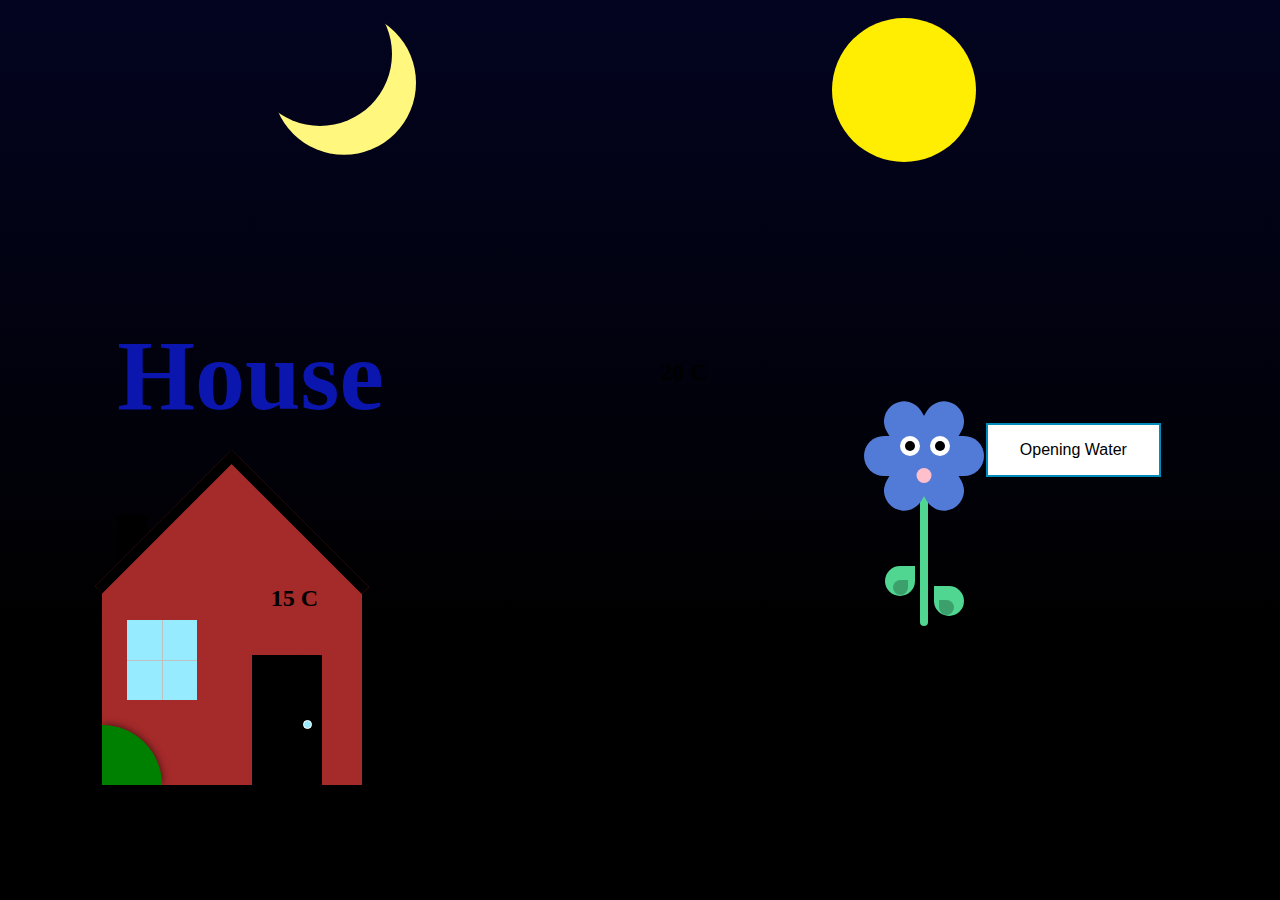
<file: index.html>
<!DOCTYPE html>
<html lang="en">
    <head>
        <meta charset="UTF-8">
        <meta http-equiv="X-UA-Compatible" content="IE=edge">
        <meta name="viewport" content="width=device-width, initial-scale=1.0">
        <link rel="stylesheet" href="style.css">
        <title>Document</title>
    </head>
    <body>

        <h1 class="titlename">House</h1>
            <!-- <div class="rein"> -->
                <!-- <div id="instructions"></div> -->
                <!-- <canvas id="canvas">Canvas is not supported in your browser</canvas> -->
            <!-- </div> -->
        <div class="animation_position">
            <section class="rain"></section>

            <div class="moon_container">
                <div class="moon"></div>
            </div>
            <div class="soon_container">
                <div class="soon"></div>
            </div>

            <h2 class="outside_tempo">20 C</h2>
            <div class="house_position">
                <div class="house">
                <h2 class="inside_tempo">15 C</h2>
                    <div class="door"></div>
                    <div class="house_flower"></div>
                    <div class="window"></div>
                </div>
            </div>
            <div class="flower_position">
                <div class="flower">
                    <div class="flower__head">
                    <div class="flower__eye left">
                        <span></span>
                    </div>
                    <div class="flower__nose"></div>
                    <div class="flower__eye right">
                        <span></span>
                    </div>
                    </div>
                
                    <div class="flower__leaf"></div>
                    <div class="flower__leaf--shadow">
                    </div>
                    <div class="flower__leaf oposite flower__leaf__left__position"></div>
                    <div class="flower__leaf--shadow oposite flower__leaf__left__position"></div>
                
                    <div class="flower__stem"></div>
                
                    <!-- <div class="flower__pot">
                    <div class="flower__pot--shadow"></div>
                    <div class="flower__pot--bottom"></div>
                    </div> -->
                </div>
            </div>
        </div>
        <div class="functional_bottoms_position">
            <button class="button button_blue">Opening Water</button>
        </div>

        <script src="main.js"></script>
    </body>
</html>
</file>
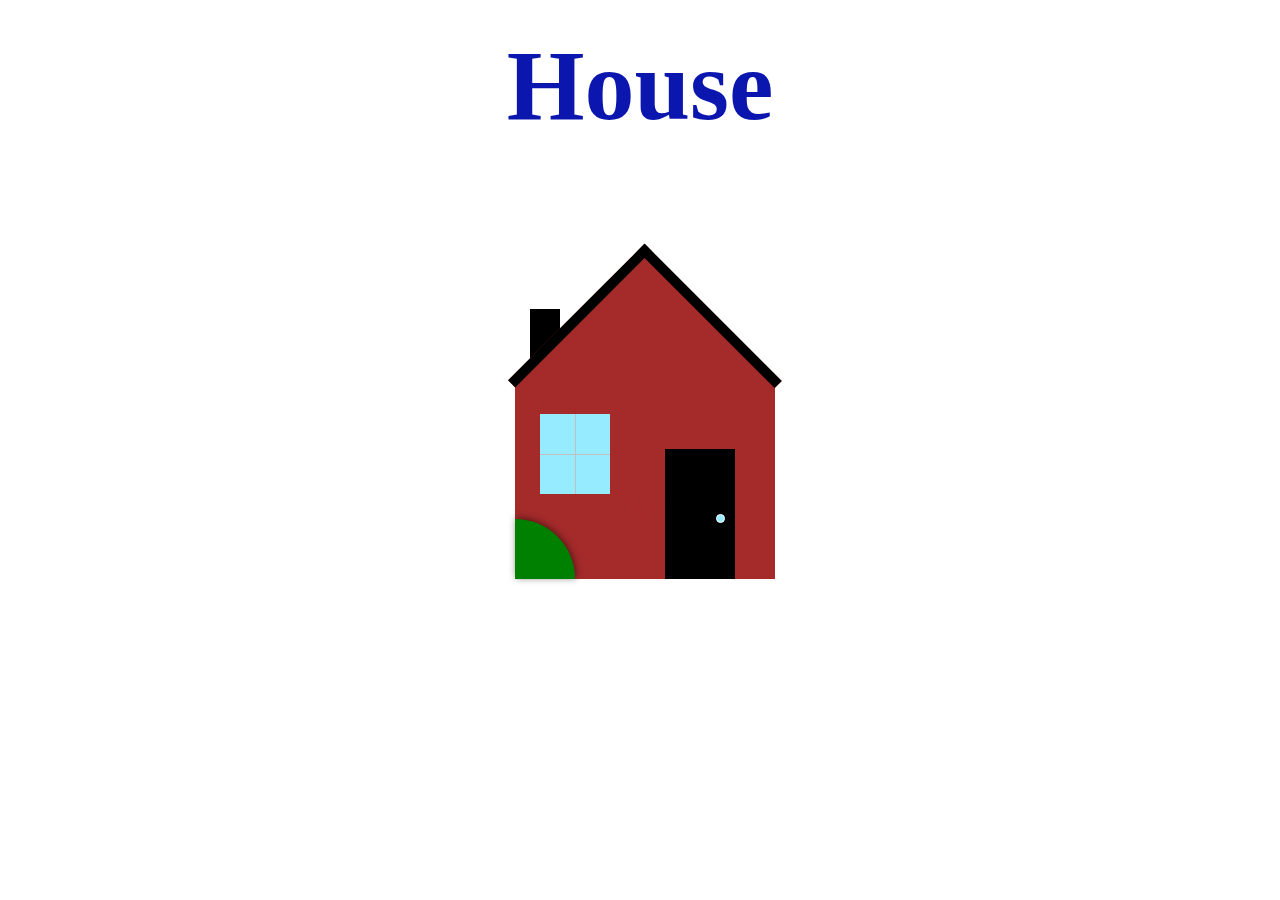
<file: General_sketch/data/index.html>
<!DOCTYPE html>
<html lang="en">
 
<head>
    <meta charset="UTF-8">
    <meta http-equiv="X-UA-Compatible" content="IE=edge">
    <meta name="viewport" content="width=device-width, initial-scale=1.0">
    <link rel="stylesheet" href="style.css">
    <title>Document</title>
</head>
 
<body>
 
<h1 class="titlename">House</h1>
    <div class="container">
        <div class="house">
            <div class="door"></div>
            <div class="flower"></div>
            <div class="window"></div>
        </div>
    </div>
</body>
 
</html>
</file>
<file: style.css>
/* .functional_bottoms_position{
  position: absolute;
    bottom: 4em;
} */

/* 
*
* Rein styles
*
 */

* {
  margin: 0;
  padding: 0;
}


body {
  background-image: linear-gradient(to bottom, #030420, black 70%);
  /* background-image: linear-gradient(lightblue, black); */
  display: flex;
  justify-content: center;
  align-items: center;
  width: 100vw;
  height: 100vh;
  overflow: hidden;
}

hr {
  width: 50px;
  border-color: transparent;
  border-right-color: rgba(255, 255, 255, 0.7);
  border-right-width: 50px;
  position: absolute;
  bottom: 100%;
  transform-origin: 100% 50%;
  animation-name: rain;
  animation-duration: 1s;
  animation-timing-function: linear;
  animation-iteration-count: infinite;
}

@keyframes rain {
  from {
    transform: rotate(105deg) translateX(0);
  } 
  to {
    transform: rotate(105deg) translateX(calc(100vh + 20px));
  }
}
/* 
*
* https://copyassignment.com/draw-house-using-html-and-css/
*
 */
body {
    /* height: 60vh;
    display: flex;
    justify-content: center;
    align-items: center;
    flex-direction: column;
    font-family: 'Lobster', cursive;

    position: relative; */
  }
  
  .outside_tempo{
    text-align: center;
    margin-top: -65px;
  }
  .inside_tempo{
    z-index: 3;
    right: 17%;
  }
 
  .titlename{
    font-family: 'Lobster', cursive;
    font-size: 100px;
    color: #0b16ae;
    text-align: center;
    /* margin-top: 20px; */
    margin-top: -150px;
  }
 
  /* .container {
    height: 450px;
    width: 400px;
    position: relative;
  } */

  .house_position{
    /* height: 450px; */
    /* width: 400px; */
    /* position: relative; */
  }
 
  .house_position * {
    position: absolute;
  }
 
  .house {
    top: 65%;
    left: 8%;
    height: 200px;
    width: 260px;
    background:brown;
  }
  .house::before {
    content: '';
    position: absolute;
    top: -95px;
    left: 33px;
    height: 183px;
    width: 183.5px;
    background: brown;
    transform: rotate(45deg);
    border-top: 10px solid black;
    border-left: 10px solid black;
    z-index: 2
  }
  .house::after {
    content: '';
    position: absolute;
    top: -70px;
    left: 15px;
    height: 70px;
    width: 30px;
    background: black;
    z-index: 1;
  }
  .window {
    top: 35px;
    left: 25px;
    height: 80px;
    width: 70px;
    background: #96ebff;
    z-index: 3;
  }
  .window::before,
  .window::after {
    content: '';
    position: absolute;
    background: silver;
  }
  .window::before {
    top: 0;
    left: 50%;
    height: 100%;
    width: 1px;
  }
  .window::after {
    top: 50%;
    height: 1px;
    width: 100%;
  }
 
  .door {
    top: 70px;
    left: 150px;
    height: 130px;
    width: 70px;
    background: black;
    z-index: 3;
  }
  .door::before {
    content: '';
    position: absolute;
    top: 50%;
    right: 10px;
    height: 7px;
    width: 7px;
    border-radius: 50%;
    border: 1px solid #FFF;
    background: #96ebff;
  }
  .house_flower {
    bottom: 0;
    height: 60px;
    width: 60px;
    background: green;
    z-index: 4;
    border-radius: 0px 100px 0px 0px;
    box-shadow: 1px -1px 7px rgba(0, 0, 0, .5);
  }

/* 
*
* https://blog.logrocket.com/using-css-border-radius-make-shapes/
*
*/
  :root {
    --main-flower: #517bd6;
    --nose: #ffc0cb;
    --stem: #51d691;
    --pot: #FF7043;
    --pot-shadow: #d66f51;
  }
  .flower_position{
    margin-left: 30em;
  }

  .flower {
    position: relative;
  }

  .flower__head {
    width: 120px;
    height: 40px;
    border-radius: 20px;
    background: var(--main-flower);
    margin-top: 50px;
  }
  
  .flower__head::after, .flower__head::before {
    content: '';
    position: absolute;
    background: var(--main-flower);
    border-radius: 20px;
    width: 120px;
    height: 40px;
    transform: rotate(60deg);
  }
  
  .flower__head::before {
    transform: rotate(-60deg);
  }
  .flower__eye {
    position: absolute;
    width: 20px;
    height: 20px;
    z-index: 1;
    background: #fff;
    border-radius: 50%;
  }
  .flower__eye.left {
    left: 30%;
  }
  .flower__eye.right {
    left: 55%;
  }
  .flower__eye span {
    position: absolute;
    width: 10px;
    height: 10px;
    margin-left: 5px;
    margin-top: 5px;
    background: black;
    border-radius: 50%;
  }
  .flower__nose {
    position: absolute;
    left: 50%;
    transform: translateX(-50%);
    top: 80%;
    width: 15px;
    height: 15px;
    z-index: 1;
    background: var(--nose);
    border-radius: 50%;
  }
  .flower__stem {
    position: absolute;
    height: 150px;
    width: 8px;
    background: var(--stem);
    border-radius: 4px;
    left: 50%;
    transform: translateX(-50%);
    z-index: -1;
  }
  .flower__leaf {
    width: 30px;
    height: 30px;
    background: var(--stem);
    position: absolute;
    top: 130px;
    left: 21px;
    border-radius: 50px;
    border-top-right-radius: 0;
    transform: var(--transform-leaves-left);
  }
  .flower__leaf--shadow {
    position: absolute;
    background: rgba(0, 0, 0, 0.25);
    height: 15px;
    width: 15px;
    top: 144px;
    left: 29px;
    border-radius: 50px;
    border-top-right-radius: 0;
    transform: var(--transform-leaves-left);
  }
  .flower__leaf--shadow.oposite {
    top: 164px;
    left: 75px;
    transform: var(--transform-leaves-right);
  }
  .flower__leaf.oposite {
    top: 150px;
    left: 70px;
    transform: var(--transform-leaves-right);
  }
  .flower__leaf__left__position{
    transform: rotate(-90deg) !important;
  }
  .flower__pot {
    width: 100px;
    height: 20px;
    background-color: var(--pot);
    position: absolute;
    top: 190px;
    left: 50%;
    transform: translateX(-50%);
  }
  .flower__pot--shadow {
    width: 72px;
    position: absolute;
    border-left: 5px solid transparent;
    border-right: 5px solid transparent;
    border-top: 10px solid var(--pot-shadow);
    top: 20px;
    left: 50%;
    transform: translateX(-50%);
  }
  .flower__pot--bottom {
    width: 50px;
    height: 0px;
    position: absolute;
    border-left: 15px solid transparent;
    border-right: 15px solid transparent;
    border-top: 50px solid var(--pot);
    top: 20px;
    z-index: -1;
    left: 50%;
    transform: translateX(-50%);
  }
  @keyframes blink {
    0%, 100% {
      transform: scale(1, 0.05);
    }
    5%, 95% {
      transform: scale(1, 1);
    }
  }
  .flower__eye {
    position: absolute;
    width: 20px;
    height: 20px;
    z-index: 1;
    background: #fff;
    border-radius: 50%;
    animation: blink 3s infinite; /* animation added */
  }

/* 
*
*https://www.w3schools.com/css/css3_buttons.asp
*
 */
 .button {
  background-color: #4CAF50; /* Green */
  border: none;
  color: white;
  padding: 16px 32px;
  text-align: center;
  text-decoration: none;
  display: inline-block;
  font-size: 16px;
  margin: 4px 2px;
  transition-duration: 0.4s;
  cursor: pointer;
}

.button_green {
  background-color: white; 
  color: black; 
  border: 2px solid #4CAF50;
}

.button_green:hover {
  background-color: #4CAF50;
  color: white;
}

.button_blue {
  background-color: white; 
  color: black; 
  border: 2px solid #008CBA;
}

.button_blue:hover {
  background-color: #008CBA;
  color: white;
}

.button_red {
  background-color: white; 
  color: black; 
  border: 2px solid #f44336;
}

.button_red:hover {
  background-color: #f44336;
  color: white;
}

.button_gray {
  background-color: white;
  color: black;
  border: 2px solid #e7e7e7;
}

.button_gray:hover {background-color: #e7e7e7;}

.button_black {
  background-color: white;
  color: black;
  border: 2px solid #555555;
}

.button_black:hover {
  background-color: #555555;
  color: white;
}



/* 
*
* Moon
*
* https://nazanin-ashrafi.hashnode.dev/how-to-make-a-moon-with-css
* 
 */
.moon_container {
  position: absolute;
  top: 6%;
  left: 25%;
  transform: translate(-50%, -50%);
}

.moon {
  width: 9rem;
  height: 9rem;
  border-radius: 50%;
  box-shadow: 1.5rem 1.8rem 0 0 #fff77e;
}


/* 
*
* Soon
*
 */
.soon_container {
  position: absolute;
  top: 2%;
  left: 65%;
}

.soon {
  width: 9rem;
    height: 9rem;
    border-radius: 50%;
    background: #ffee01;
}
</file>
<file: General_sketch/data/style.css>
body {
    height: 60vh;
    display: flex;
    justify-content: center;
    align-items: center;
    flex-direction: column;
  }
 
  .titlename{
    font-family: 'Lobster', cursive;
    font-size: 100px;
    color: #0b16ae;
    text-align: center;
    margin-top: 20px;
  }
 
  .container {
    height: 450px;
    width: 400px;
    position: relative;
  }
 
  .container * {
    position: absolute;
  }
 
  .house {
    top: 50%;
    left: 75px;
    height: 200px;
    width: 260px;
    background:brown;
  }
  .house::before {
    content: '';
    position: absolute;
    top: -95px;
    left: 33px;
    height: 183px;
    width: 183.5px;
    background: brown;
    transform: rotate(45deg);
    border-top: 10px solid black;
    border-left: 10px solid black;
    z-index: 2
  }
  .house::after {
    content: '';
    position: absolute;
    top: -70px;
    left: 15px;
    height: 70px;
    width: 30px;
    background: black;
    z-index: 1;
  }
  .window {
    top: 35px;
    left: 25px;
    height: 80px;
    width: 70px;
    background: #96ebff;
    z-index: 3;
  }
  .window::before,
  .window::after {
    content: '';
    position: absolute;
    background: silver;
  }
  .window::before {
    top: 0;
    left: 50%;
    height: 100%;
    width: 1px;
  }
  .window::after {
    top: 50%;
    height: 1px;
    width: 100%;
  }
 
  .door {
    top: 70px;
    left: 150px;
    height: 130px;
    width: 70px;
    background: black;
    z-index: 3;
  }
  .door::before {
    content: '';
    position: absolute;
    top: 50%;
    right: 10px;
    height: 7px;
    width: 7px;
    border-radius: 50%;
    border: 1px solid #FFF;
    background: #96ebff;
  }
 
  .flower {
    bottom: 0;
    height: 60px;
    width: 60px;
    background: green;
    z-index: 4;
    border-radius: 0px 100px 0px 0px;
    box-shadow: 1px -1px 7px rgba(0, 0, 0, .5);
  }
</file>
